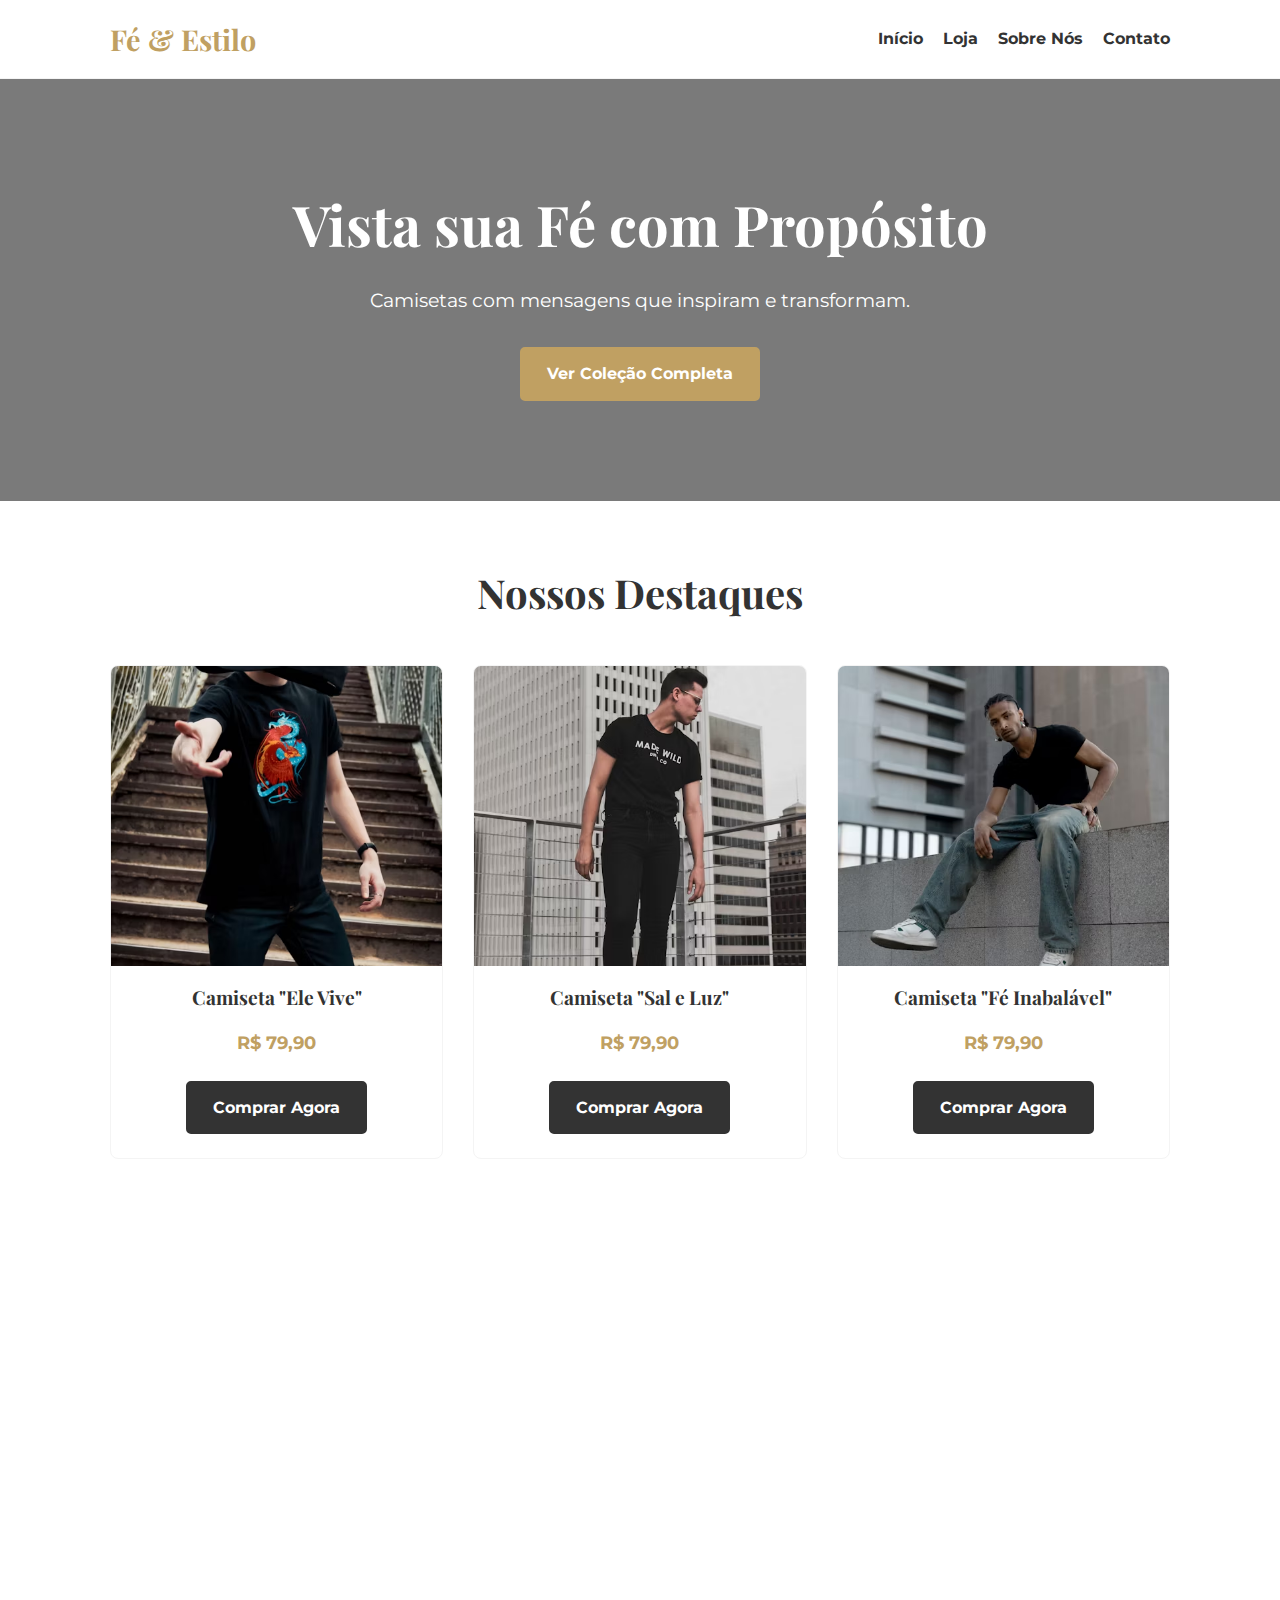
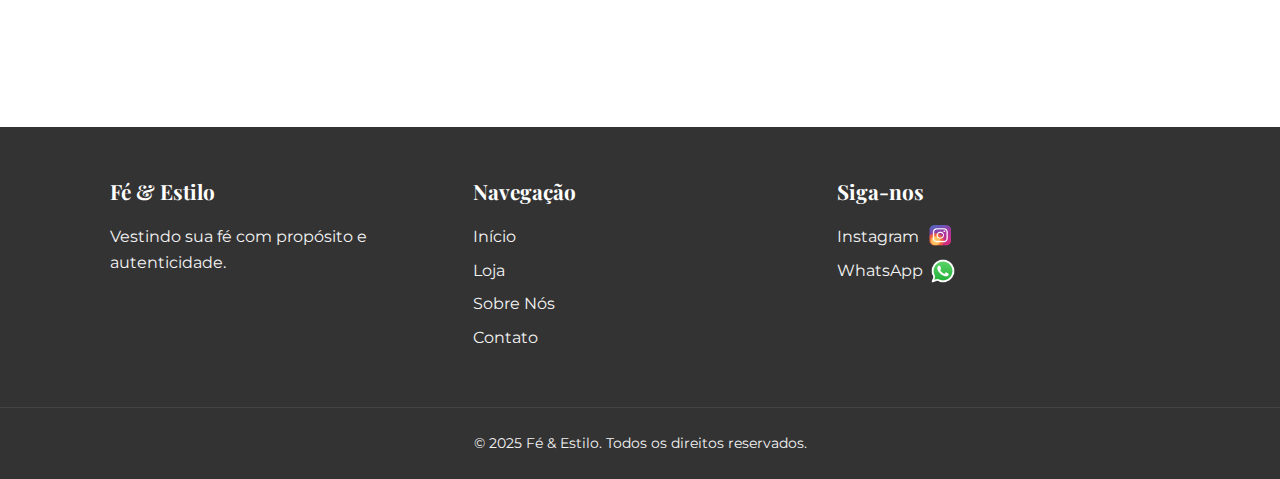
<file: index.html>
<!DOCTYPE html>
<html lang="pt-BR">
<head>
    <meta charset="UTF-8">
    <meta name="viewport" content="width=device-width, initial-scale=1.0">
    <title>Fé & Estilo</title>
    <link rel="stylesheet" href="css/style.css">
    <!-- Adicionando uma fonte do Google Fonts para um visual mais elegante -->
    <link rel="preconnect" href="https://fonts.googleapis.com">
    <link rel="preconnect" href="https://fonts.gstatic.com" crossorigin>
    <link href="https://fonts.googleapis.com/css2?family=Montserrat:wght@400;700&family=Playfair+Display:wght@700&display=swap" rel="stylesheet">
    <link rel="apple-touch-icon" sizes="180x180" href="/apple-touch-icon.png">
    <link rel="icon" type="" sizes="16x16" href="img/ChatGPT Image 12 de nov. de 2025, 15_34_06.png">
    <script src="js/main.js"></script>

</head>
<body>

    <header class="main-header">
        <div class="container">
            <a href="index.html" class="logo">Fé & Estilo</a>
            <nav class="main-nav">
                <ul>
                    <li><a href="index.html">Início</a></li>
                    <li><a href="colecao.html">Loja</a></li>
                    <li><a href="#sobre">Sobre Nós</a></li>
                    <li><a href="#contato">Contato</a></li>
                </ul>
            </nav>
        </div>
    </header>

    <main>
        <!-- Seção Principal de Destaque -->
        <section class="hero-section">
            <div class="container">
                <h1>Vista sua Fé com Propósito</h1>
                <p>Camisetas com mensagens que inspiram e transformam.</p>
                <a href="colecao.html" class="btn btn-primary">Ver Coleção Completa</a>
            </div>
        </section>

        <!-- Seção de Produtos em Destaque -->
        <section class="products-section fade-in-section">
            <div class="container">
                <h2>Nossos Destaques</h2>
                <div class="product-grid">
                    <!-- Produto 1 -->
                    <div class="product-card">
                        <img src="img/fire.edit.avif" alt="Camiseta Cristã Modelo 1">
                        <h3>Camiseta "Ele Vive"</h3>
                        <p class="price">R$ 79,90</p>
                        <a href="#" class="btn btn-secondary">Comprar Agora</a>
                    </div>
                    <!-- Produto 2 -->
                    <div class="product-card">
                        <img src="img/original.avif" alt="Camiseta Cristã Modelo 2">
                        <h3>Camiseta "Sal e Luz"</h3>
                        <p class="price">R$ 79,90</p>
                        <a href="#" class="btn btn-secondary">Comprar Agora</a>
                    </div>
                    <!-- Produto 3 -->
                    <div class="product-card">
                        <img src="img/faith.mode.avif" alt="Camiseta Cristã Modelo 3">
                        <h3>Camiseta "Fé Inabalável"</h3>
                        <p class="price">R$ 79,90</p>
                        <a href="#" class="btn btn-secondary">Comprar Agora</a>
                    </div>
                     <!-- Produto 4 -->
                    
                </div>
            </div>
        </section>

        <!-- Seção Sobre Nós -->
        <section class="about-section fade-in-section" id="sobre">
            <div class="container about-container">
                <div class="about-image">
                    <img src="img/pexels-shelaghmurphy-1666816.jpg" alt="Equipe Fé & Estilo">
                </div>
                <div class="about-text">
                    <h2>Sobre Nós</h2>
                    <h3>Fé, Estilo e Propósito em Cada Peça</h3>
                    <p>A Fé & Estilo nasceu do desejo de unir a moda contemporânea com a mensagem atemporal do Evangelho. Acreditamos que vestir-se é uma forma de expressão, e nossas camisetas são criadas para que você possa compartilhar sua fé com orgulho e autenticidade.</p>
                    <p>Cada estampa é pensada com oração e cuidado, buscando inspirar, encorajar e iniciar conversas sobre o amor de Cristo.</p>
                </div>
            </div>
        </section>
    </main>

    <footer class="main-footer" id="contato">
        <div class="container footer-content">
            <div class="footer-column">
                <h4>Fé & Estilo</h4>
                <p>Vestindo sua fé com propósito e autenticidade.</p>
            </div>
            <div class="footer-column">
                <h4>Navegação</h4>
                <ul>
                    <li><a href="index.html">Início</a></li>
                    <li><a href="colecao.html">Loja</a></li>
                    <li><a href="#">Sobre Nós</a></li>
                    <li><a href="#">Contato</a></li>
                </ul>
            </div>
            <div class="footer-column">
                <h4>Siga-nos</h4>
                <div class="social-links">
                    <a href="https://www.instagram.com/misael.mens/" target="_blank">Instagram <img src="img/instagram.png.png" alt="Ícone Instagram"></a>
                    <a href="https://wa.me/5511999999999" target="_blank">WhatsApp <img src="img/whatsapp.png.png" alt="Ícone WhatsApp"></a>
                </div>
            </div>
        </div>
        <div class="footer-bottom">
            <p>&copy; 2025 Fé & Estilo. Todos os direitos reservados.</p>
        </div>
    </footer>

    <!-- Botão Voltar ao Topo -->
    <button id="scrollTopBtn" title="Voltar ao topo">&#8679;</button>

    <!-- Link para o arquivo JavaScript -->
    <script src="js/main.js"></script>

</body>
</html>
</file>
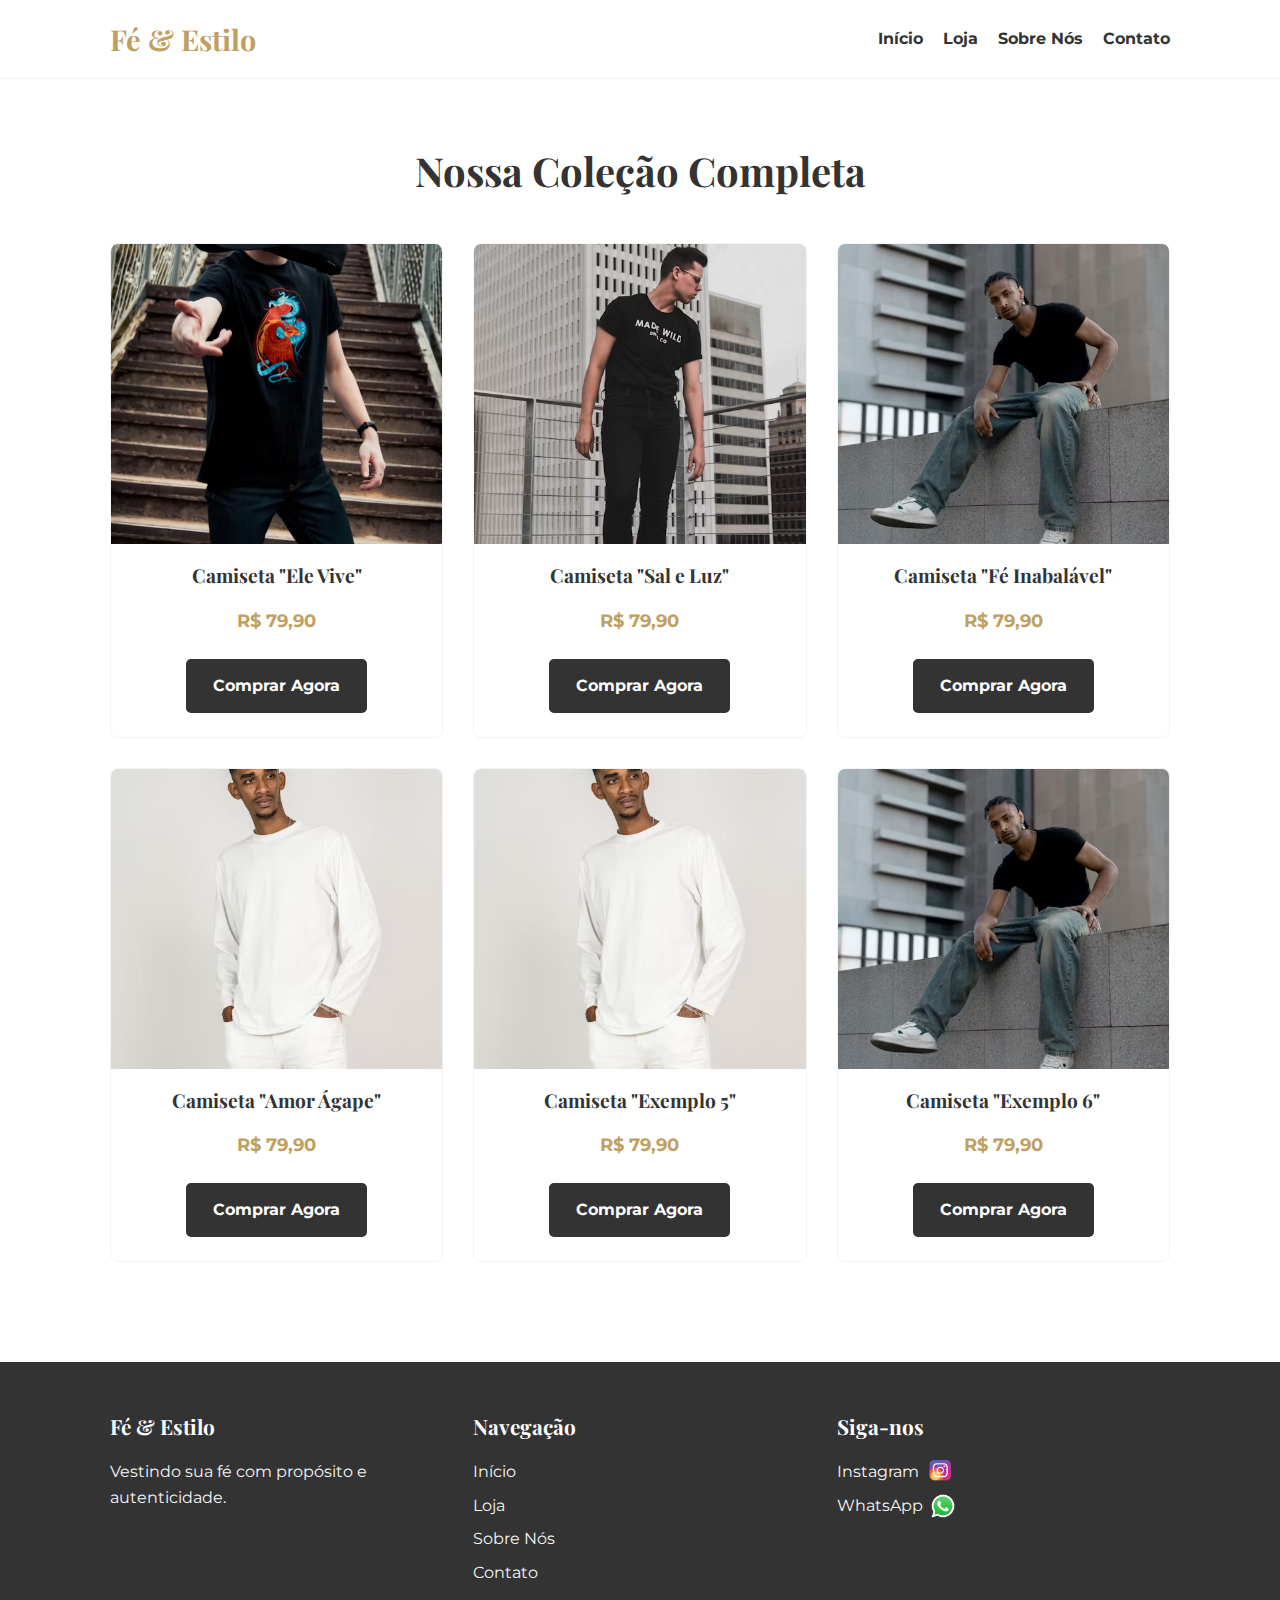
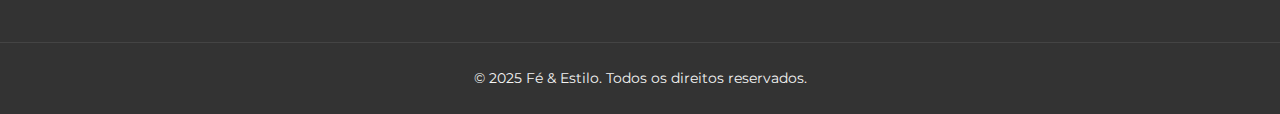
<file: colecao.html>
<!DOCTYPE html>
<html lang="pt-BR">
<head>
    <meta charset="UTF-8">
    <meta name="viewport" content="width=device-width, initial-scale=1.0">
    <title>Nossa Coleção - Fé & Estilo</title>
    <link rel="stylesheet" href="css/style.css">
    <!-- Adicionando uma fonte do Google Fonts para um visual mais elegante -->
    <link rel="preconnect" href="https://fonts.googleapis.com">
    <link rel="preconnect" href="https://fonts.gstatic.com" crossorigin>
    <link href="https://fonts.googleapis.com/css2?family=Montserrat:wght@400;700&family=Playfair+Display:wght@700&display=swap" rel="stylesheet">
    <link rel="apple-touch-icon" sizes="180x180" href="/apple-touch-icon.png">
    <link rel="icon" type="" sizes="16x16" href="img/ChatGPT Image 12 de nov. de 2025, 15_34_06.png">
    <script src="js/main.js"></script>
</head>
<body>

    <header class="main-header">
        <div class="container">
            <a href="index.html" class="logo">Fé & Estilo</a>
            <nav class="main-nav">
                <ul>
                    <li><a href="index.html">Início</a></li>
                    <li><a href="colecao.html">Loja</a></li>
                    <li><a href="index.html#sobre">Sobre Nós</a></li>
                    <li><a href="#contato">Contato</a></li>
                </ul>
            </nav>
        </div>
    </header>

    <main>
        <!-- Seção de Produtos -->
        <section class="products-section fade-in-section">
            <div class="container">
                <h2>Nossa Coleção Completa</h2>
                <div class="product-grid">
                    <!-- Produto 1 -->
                    <div class="product-card">
                        <img src="img/fire.edit.avif" alt="Camiseta Cristã Modelo 1">
                        <h3>Camiseta "Ele Vive"</h3>
                        <p class="price">R$ 79,90</p>
                        <a href="#" class="btn btn-secondary">Comprar Agora</a>
                    </div>
                    <!-- Produto 2 -->
                    <div class="product-card">
                        <img src="img/original.avif" alt="Camiseta Cristã Modelo 2">
                        <h3>Camiseta "Sal e Luz"</h3>
                        <p class="price">R$ 79,90</p>
                        <a href="#" class="btn btn-secondary">Comprar Agora</a>
                    </div>
                    <!-- Produto 3 -->
                    <div class="product-card">
                        <img src="img/faith.mode.avif" alt="Camiseta Cristã Modelo 3">
                        <h3>Camiseta "Fé Inabalável"</h3>
                        <p class="price">R$ 79,90</p>
                        <a href="#" class="btn btn-secondary">Comprar Agora</a>
                    </div>
                     <!-- Produto 4 -->
                    <div class="product-card">
                        <img src="img/proposito.avif" alt="Camiseta Cristã Modelo 4">
                        <h3>Camiseta "Amor Ágape"</h3>
                        <p class="price">R$ 79,90</p>
                        <a href="#" class="btn btn-secondary">Comprar Agora</a>
                    </div>
                    <!-- Produto 5 (exemplo adicional) -->
                    <div class="product-card">
                        <img src="img/proposito.avif" alt="Camiseta Cristã Modelo 4">
                        <h3>Camiseta "Exemplo 5"</h3>
                        <p class="price">R$ 79,90</p>
                        <a href="#" class="btn btn-secondary">Comprar Agora</a>
                    </div>
                    <!-- Produto 6 (exemplo adicional) -->
                    <div class="product-card">
                        <img src="img/faith.mode.avif" alt="Camiseta Cristã Modelo 3">
                        <h3>Camiseta "Exemplo 6"</h3>
                        <p class="price">R$ 79,90</p>
                        <a href="#" class="btn btn-secondary">Comprar Agora</a>
                    </div>
                </div>
            </div>
        </section>
    </main>

  <footer class="main-footer" id="contato">
        <div class="container footer-content">
            <div class="footer-column">
                <h4>Fé & Estilo</h4>
                <p>Vestindo sua fé com propósito e autenticidade.</p>
            </div>
            <div class="footer-column">
                <h4>Navegação</h4>
                <ul>
                    <li><a href="index.html">Início</a></li>
                    <li><a href="colecao.html">Loja</a></li>
                    <li><a href="index.html#sobre">Sobre Nós</a></li>
                    <li><a href="#contato">Contato</a></li>
                </ul>
            </div>
            <div class="footer-column">
                <h4>Siga-nos</h4>
                <div class="social-links">
                    <a href="https://www.instagram.com/misael.mens/" target="_blank">Instagram <img src="img/instagram.png.png" alt="Ícone Instagram"></a>
                    
                    <a href="https://wa.me/5511999999999" target="_blank">WhatsApp <img src="img/whatsapp.png.png" alt="Ícone WhatsApp"></a>
                </div>
            </div>
        </div>
        <div class="footer-bottom">
            <p>&copy; 2025 Fé & Estilo. Todos os direitos reservados.</p>
        </div>
    </footer>

    <!-- Botão Voltar ao Topo -->
    <button id="scrollTopBtn" title="Voltar ao topo">&#8679;</button>

    <!-- Link para o arquivo JavaScript -->
    <script src="js/main.js"></script>

</body>
</html>
</file>
<file: css/style.css>
/* --- Configurações Globais e Variáveis de Cor --- */
:root {
    --color-white: #FFFFFF;
    --color-gold: #C0A062; /* Um tom de dourado elegante */
    --color-dark-text: #333333;
    --color-light-gray: #f4f4f4;
    --font-primary: 'Montserrat', sans-serif;
    --font-headings: 'Playfair Display', serif;
}

/* Adiciona rolagem suave para links de âncora */
html {
    scroll-behavior: smooth;
}

* {
    margin: 0;
    padding: 0;
    box-sizing: border-box;
}

body {
    font-family: var(--font-primary);
    color: var(--color-dark-text);
    background-color: var(--color-white);
    line-height: 1.6;
}

.container {
    max-width: 1100px;
    margin: 0 auto;
    padding: 0 20px;
}

h1, h2, h3 {
    font-family: var(--font-headings);
    color: var(--color-dark-text);
    margin-bottom: 1rem;
}

/* --- Cabeçalho e Navegação --- */
.main-header {
    background-color: var(--color-white);
    padding: 1rem 0;
    border-bottom: 1px solid var(--color-light-gray);
    position: sticky;
    top: 0;
    z-index: 100;
    transition: box-shadow 0.3s ease;
}

/* Estilo do cabeçalho quando a página é rolada */
.header-scrolled {
    box-shadow: 0 2px 10px rgba(0, 0, 0, 0.1);
}

.main-header .container {
    display: flex;
    justify-content: space-between;
    align-items: center;
}

.logo {
    font-family: var(--font-headings);
    font-size: 1.8rem;
    color: var(--color-gold);
    text-decoration: none;
    font-weight: 700;
}

.main-nav ul {
    list-style: none;
    display: flex;
    gap: 20px;
}

.main-nav a {
    text-decoration: none;
    color: var(--color-dark-text);
    font-weight: 700;
    padding-bottom: 5px;
    transition: color 0.3s ease, border-color 0.3s ease;
}

.main-nav a:hover {
    color: var(--color-gold);
    border-bottom: 2px solid var(--color-gold);
}

/* --- Seção Hero (Banner Principal) --- */
.hero-section {
    background-color: var(--color-light-gray);
    background-image: url('https://images.unsplash.com/photo-1529333166437-7750a6dd5a70?q=80&w=2070&auto=format&fit=crop');
    background-size: cover;
    background-position: center;
    color: var(--color-white);
    text-align: center;
    padding: 100px 0;
    position: relative;
}

/* Overlay para escurecer a imagem de fundo e melhorar a legibilidade do texto */
.hero-section::before {
    content: '';
    position: absolute;
    top: 0;
    left: 0;
    width: 100%;
    height: 100%;
    background-color: rgba(0, 0, 0, 0.5);
}

.hero-section .container {
    position: relative; /* Para ficar acima do overlay */
    z-index: 2;
}

.hero-section h1 {
    font-size: 3.5rem;
    color: var(--color-white);
}

.hero-section p {
    font-size: 1.2rem;
    margin-bottom: 2rem;
}

/* --- Botões --- */
.btn {
    display: inline-block;
    padding: 12px 25px;
    border-radius: 5px;
    text-decoration: none;
    font-weight: 700;
    transition: background-color 0.3s ease, transform 0.2s ease;
}

.btn-primary {
    background-color: var(--color-gold);
    color: var(--color-white);
    border: 2px solid var(--color-gold);
}

.btn-primary:hover {
    background-color: transparent;
    color: var(--color-white);
    transform: translateY(-2px);
}

.btn-secondary {
    background-color: var(--color-dark-text);
    color: var(--color-white);
    border: 2px solid var(--color-dark-text);
}

.btn-secondary:hover {
    background-color: var(--color-gold);
    border-color: var(--color-gold);
    transform: translateY(-2px);
}


/* --- Seção de Produtos --- */
.products-section {
    padding: 60px 0;
    text-align: center;
}

.products-section h2 {
    font-size: 2.5rem;
    margin-bottom: 40px;
}

.product-grid {
    display: grid;
    grid-template-columns: repeat(auto-fit, minmax(250px, 1fr));
    gap: 30px;
}

.product-card {
    background-color: var(--color-white);
    border: 1px solid var(--color-light-gray);
    border-radius: 8px;
    overflow: hidden;
    text-align: center;
    transition: box-shadow 0.3s ease, transform 0.3s ease;
}

.product-card:hover {
    transform: translateY(-5px);
    box-shadow: 0 10px 20px rgba(0,0,0,0.08);
}

.product-card img {
    width: 100%;
    height: 300px; /* Altura fixa para padronizar os cards */
    object-fit: cover; /* Garante que a imagem cubra a área sem distorcer */
    display: block;
}

.product-card h3 {
    font-size: 1.2rem;
    margin-top: 1rem;
}

.product-card .price {
    color: var(--color-gold);
    font-size: 1.1rem;
    font-weight: 700;
    margin: 0.5rem 0;
}

.product-card .btn {
    margin: 1rem 0 1.5rem 0;
}

/* --- Seção Sobre Nós --- */
.about-section {
    padding: 60px 0;
    background-color: var(--color-light-gray);
}

.about-container {
    display: flex;
    align-items: center;
    gap: 40px;
}

.about-image {
    flex: 1;
}

.about-image img {
    width: 100%;
    border-radius: 8px;
}

.about-text {
    flex: 1;
}

.about-text h2 {
    font-size: 2.5rem;
}

.about-text h3 {
    font-family: var(--font-primary);
    color: var(--color-gold);
    font-size: 1.2rem;
    margin-bottom: 1.5rem;
}

.about-text p {
    margin-bottom: 1rem;
}

/* --- Rodapé --- */
.main-footer {
    background-color: var(--color-dark-text);
    color: var(--color-light-gray);
    padding-top: 3rem;
    margin-top: 40px;
}

.footer-content {
    display: flex;
    justify-content: space-between;
    gap: 30px;
    padding-bottom: 3rem;
}

.footer-column {
    flex: 1;
}

.footer-column h4 {
    font-family: var(--font-headings);
    font-size: 1.3rem;
    color: var(--color-white);
    margin-bottom: 1rem;
}

.footer-column ul {
    list-style: none;
}

.footer-column a {
    color: var(--color-light-gray);
    text-decoration: none;
    display: flex;
    align-items: center;
    gap: 8px;
    margin-bottom: 0.5rem;
    transition: color 0.3s ease;
}

.footer-column a:hover {
    color: var(--color-gold);
}

.social-links img {
    width: 24px;
    height: 24px;
    transition: transform 0.3s ease;
}

.social-links img:hover {
    transform: scale(1.1);
}

.footer-bottom {
    border-top: 1px solid #444;
    padding: 1.5rem 0;
    text-align: center;
    font-size: 0.9rem;
}

/* --- Botão Voltar ao Topo --- */
#scrollTopBtn {
    display: none; /* Escondido por padrão */
    position: fixed;
    bottom: 20px;
    right: 30px;
    z-index: 99;
    border: none;
    outline: none;
    background-color: var(--color-gold);
    color: white;
    cursor: pointer;
    padding: 15px;
    border-radius: 50%;
    width: 50px;
    height: 50px;
    font-size: 18px;
    transition: background-color 0.3s ease, transform 0.3s ease;
}

#scrollTopBtn:hover {
    background-color: var(--color-dark-text);
    transform: translateY(-3px);
}

/* --- Animações de Fade-in --- */
.fade-in-section {
    opacity: 0;
    transform: translateY(20px);
    transition: opacity 0.6s ease-out, transform 0.6s ease-out;
}

.fade-in-section.is-visible {
    opacity: 1;
    transform: translateY(0);
}

/* --- Responsividade para Dispositivos Móveis --- */
@media (max-width: 768px) {
    .main-header .container {
        flex-direction: column;
        gap: 10px;
    }

    .hero-section h1 {
        font-size: 2.5rem;
    }

    .product-grid {
        grid-template-columns: 1fr 1fr; /* Duas colunas em tablets */
    }

    .about-container {
        flex-direction: column;
        text-align: center;
    }

    .footer-content {
        flex-direction: column;
        text-align: center;
    }
}

@media (max-width: 480px) {
    /* A regra do .product-grid foi removida para manter duas colunas em celulares, herdando o estilo do tablet. */
}
</file>
